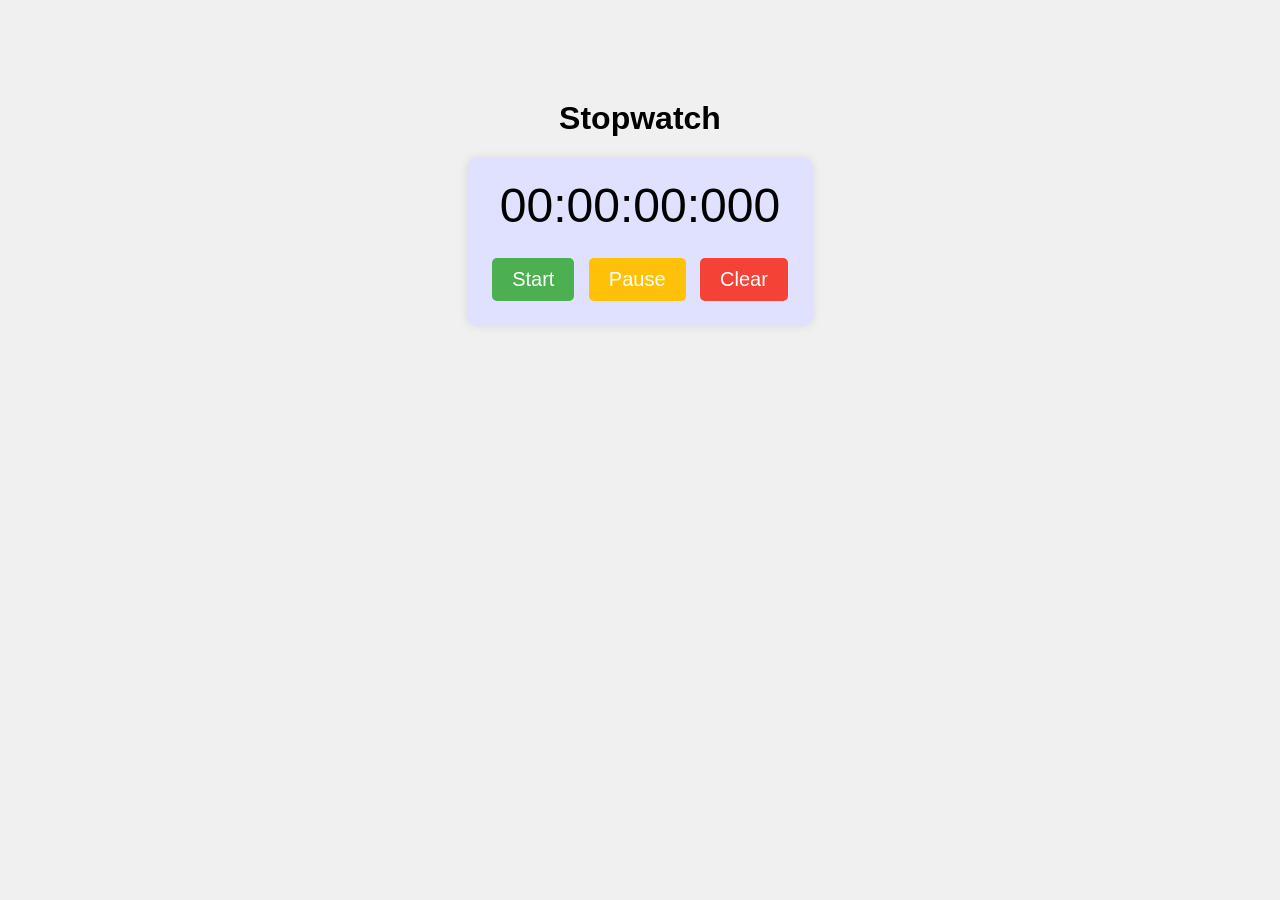
<file: stopwatch/stopwatch-DA/index.html>
<!DOCTYPE html>
<html lang="en">
<head>
    <meta charset="UTF-8">
    <meta name="viewport" content="width=device-width, initial-scale=1.0">
    <title>Stopwatch</title>
    <link rel="stylesheet" href="styles.css">
</head>
<body>
    <h1>Stopwatch</h1>

    <div id="stopwatch">
        <div id="display">00:00:00:000</div>
        <button id="start">Start</button>
        <button id="pause">Pause</button>
        <button id="clear">Clear</button>
    </div>

    <script src="script.js"></script>
</body>
</html>
</file>
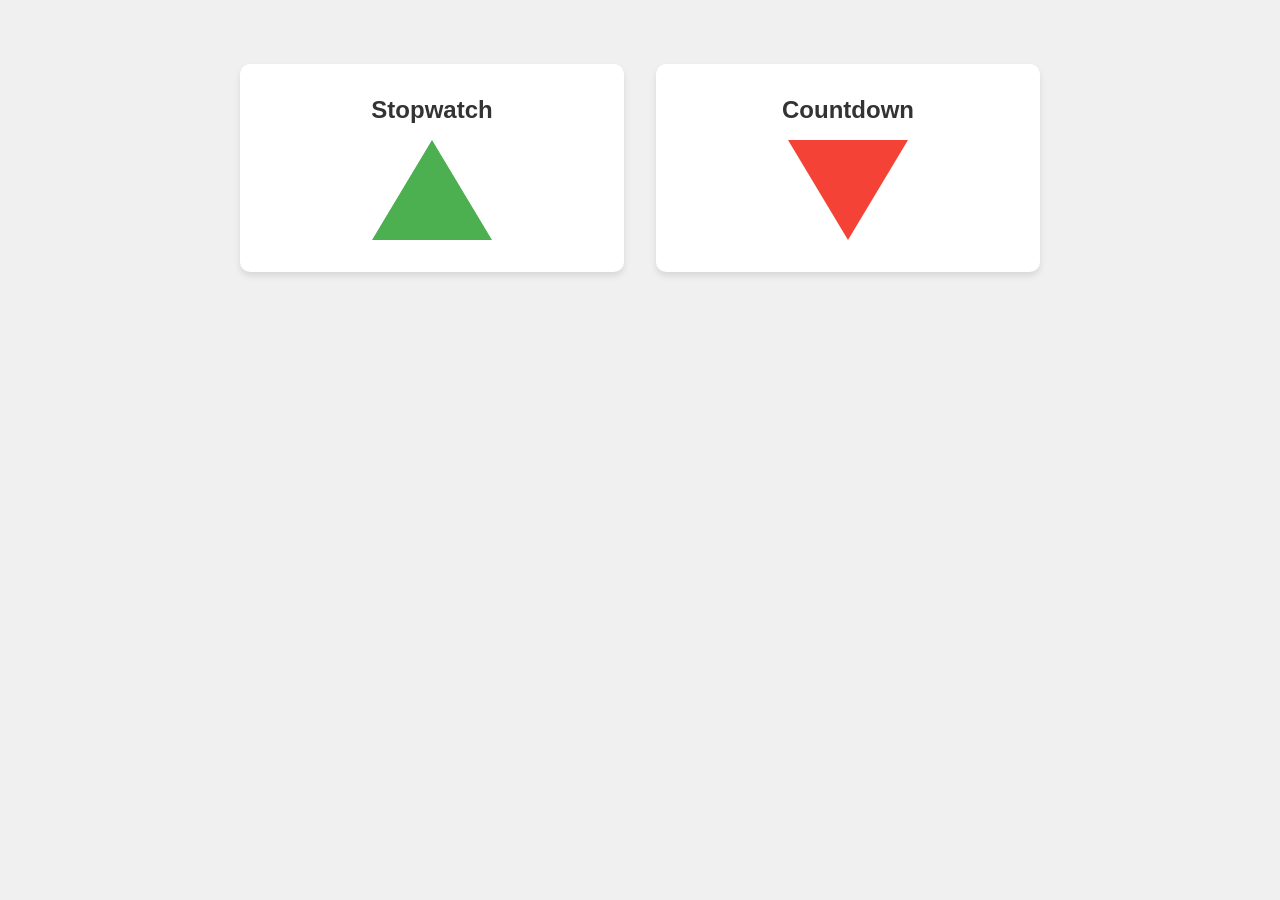
<file: stopwatch/stopwatch-JML/index.html>
<!DOCTYPE html>
<html lang="en">
<head>
    <meta charset="UTF-8">
    <meta name="viewport" content="width=device-width, initial-scale=1.0">
    <title>Timer & Stopwatch</title>
    <link rel="stylesheet" href="styles.css">
    <link rel="stylesheet" href="https://cdnjs.cloudflare.com/ajax/libs/font-awesome/6.0.0/css/all.min.css">
</head>
<body>
    <div class="container">
        <div id="main-menu">
            <div class="menu">
                <div class="menu-item" onclick="showScreen('stopwatch-screen')">
                    <h2>Stopwatch</h2>
                    <div class="arrow-up"></div>
                </div>
                <div class="menu-item" onclick="showScreen('timer-screen')">
                    <h2>Countdown</h2>
                    <div class="arrow-down"></div>
                </div>
            </div>
        </div>

        <div id="stopwatch-screen" class="screen">
            <h1>Stopwatch</h1>
            <div class="display" id="stopwatch-display">
                00:00:00<span class="milliseconds">000</span>
            </div>
            <div class="controls">
                <div class="buttons-row">
                    <button class="start" onclick="stopwatch.start()">Start</button>
                    <button class="clear" onclick="stopwatch.clear()">Clear</button>
                </div>
                <button class="back" onclick="showScreen('main-menu')">
                    <i class="fas fa-arrow-left"></i> Back to Menu
                </button>
            </div>
        </div>

        <div id="timer-screen" class="screen">
            <h1>Countdown Timer</h1>
            <div class="display" id="timer-display">
                00:00:00<span class="milliseconds">000</span>
            </div>
            <div class="controls">
                <div class="numpad" id="numpad">
                    <button onclick="timer.inputNumber(1)">1</button>
                    <button onclick="timer.inputNumber(2)">2</button>
                    <button onclick="timer.inputNumber(3)">3</button>
                    <button onclick="timer.inputNumber(4)">4</button>
                    <button onclick="timer.inputNumber(5)">5</button>
                    <button onclick="timer.inputNumber(6)">6</button>
                    <button onclick="timer.inputNumber(7)">7</button>
                    <button onclick="timer.inputNumber(8)">8</button>
                    <button onclick="timer.inputNumber(9)">9</button>
                    <button onclick="timer.inputNumber(0)">0</button>
                </div>
                <div class="buttons-row">
                    <button class="set" onclick="timer.set()">Set</button>
                    <button class="clear" onclick="timer.clear()">Clear</button>
                </div>
                <button class="back" onclick="showScreen('main-menu')">
                    <i class="fas fa-arrow-left"></i> Back to Menu
                </button>
            </div>
        </div>
    </div>
    <script src="script.js"></script>
</body>
</html>
</file>
<file: stopwatch/stopwatch-DA/styles.css>
body {
    font-family: Arial, sans-serif;
    text-align: center;
    background-color: #f0f0f0;
    margin-top: 100px;
}

#stopwatch {
    display: inline-block;
    padding: 20px;
    background-color: #e0e0ff;
    border-radius: 10px;
    box-shadow: 0 0 10px rgba(0, 0, 0, 0.1);
}

#display {
    font-size: 48px;
    margin-bottom: 20px;
    color: #000;
}

button {
    font-size: 20px;
    margin: 5px;
    padding: 10px 20px;
    border: none;
    border-radius: 5px;
    cursor: pointer;
}

#start {
    background-color: #4CAF50;
    color: white;
}

#pause {
    background-color: #FFC107;
    color: white;
}

#clear {
    background-color: #F44336;
    color: white;
}
</file>
<file: stopwatch/stopwatch-JML/styles.css>
* {
    margin: 0;
    padding: 0;
    box-sizing: border-box;
    font-family: Arial, sans-serif;
}

body {
    background: #f0f0f0;
    min-height: 100vh;
    display: flex;
    flex-direction: column;
    align-items: center;
    padding: 2rem;
}

.container {
    max-width: 800px;
    width: 100%;
    text-align: center;
}

.menu {
    display: grid;
    grid-template-columns: repeat(2, 1fr);
    gap: 2rem;
    margin-top: 2rem;
}

.menu-item {
    background: white;
    padding: 2rem;
    border-radius: 10px;
    cursor: pointer;
    transition: transform 0.3s;
    box-shadow: 0 4px 6px rgba(0,0,0,0.1);
    display: flex;
    flex-direction: column;
    align-items: center;
}

.menu-item:hover {
    transform: translateY(-5px);
}

.menu-item h2 {
    color: #333;
    margin-bottom: 1rem;
}

.arrow-up {
    width: 0;
    height: 0;
    border-left: 60px solid transparent;
    border-right: 60px solid transparent;
    border-bottom: 100px solid #4CAF50;
}

.arrow-down {
    width: 0;
    height: 0;
    border-left: 60px solid transparent;
    border-right: 60px solid transparent;
    border-top: 100px solid #f44336;
}

.screen {
    display: none;
    width: 100%;
    text-align: center;
}

.display {
    font-size: 6rem;
    font-weight: bold;
    margin: 2rem 0;
    font-family: monospace;
    color: #333;
    position: relative;
}

.milliseconds {
    position: absolute;
    bottom: 0;
    right: -40px;
    font-size: 2rem;
}

.controls {
    display: flex;
    gap: 1rem;
    justify-content: center;
    margin-top: 2rem;
    flex-direction: column;
    align-items: center;
}

.buttons-row {
    display: flex;
    gap: 1rem;
    width: 100%;
    max-width: 400px;
}

button {
    padding: 1rem 2rem;
    font-size: 1.2rem;
    border: none;
    border-radius: 5px;
    cursor: pointer;
    transition: background-color 0.3s;
    flex: 1;
}

.start {
    background: #4CAF50;
    color: white;
}

.clear {
    background: #808080;
    color: white;
}

.back {
    background: #2196F3;
    color: white;
    margin-top: 1rem;
    display: flex;
    align-items: center;
    justify-content: center;
    gap: 0.5rem;
}

button:hover {
    opacity: 0.9;
}

.screen.active {
    display: block;
}

#main-menu.hidden {
    display: none;
}

.numpad {
    display: grid;
    grid-template-columns: repeat(3, 1fr);
    gap: 0.5rem;
    margin: 1rem auto;
    max-width: 300px;
}

.numpad button {
    background: #eee;
    color: #333;
    padding: 1rem;
    font-size: 1.5rem;
}

.set {
    background: #4CAF50;
    color: white;
}
</file>
